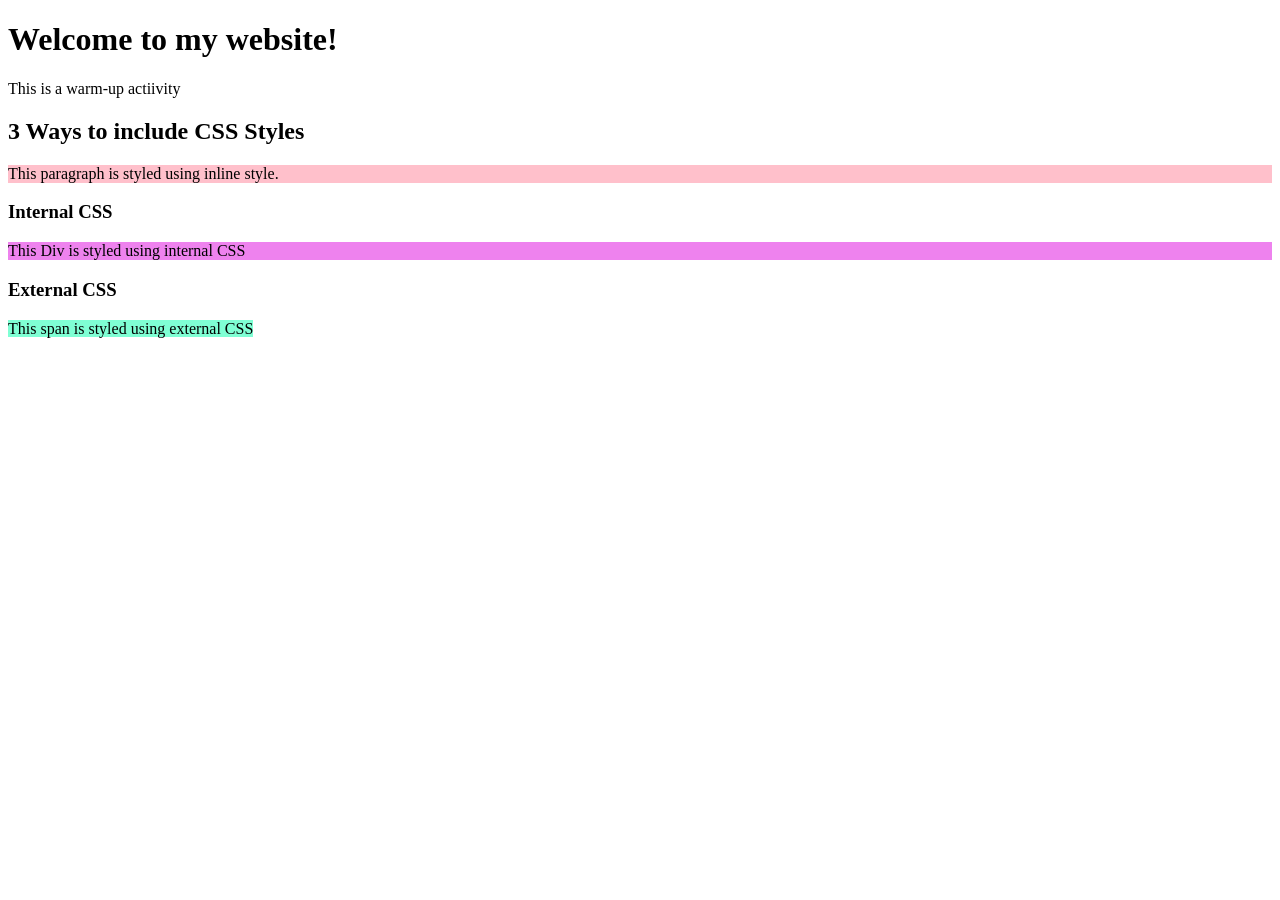
<file: CSS/index.html>
<!DOCTYPE html>
<html lang="en">
<head>
    <meta charset="UTF-8">
    <meta name="viewport" content="width=device-width, initial-scale=1.0">
    <title>CSS Basics</title>
    <style>
        div {
            background-color: violet;
        }
    </style>
    <link rel="stylesheet" href="./styles.css">
</head>
<body>
    <h1>Welcome to my website!</h1>
    <p>This is a warm-up actiivity</p> 
    
    <h2>3 Ways to include CSS Styles</h2>
    <p style="background-color: pink;">This paragraph is styled using inline style.</p>

    <h3>Internal CSS</h3>
    <div>This Div is styled using internal CSS</div>

    <h3>External CSS</h3>
    <span>This span is styled using external CSS</span>
</body>
</html>
</file>
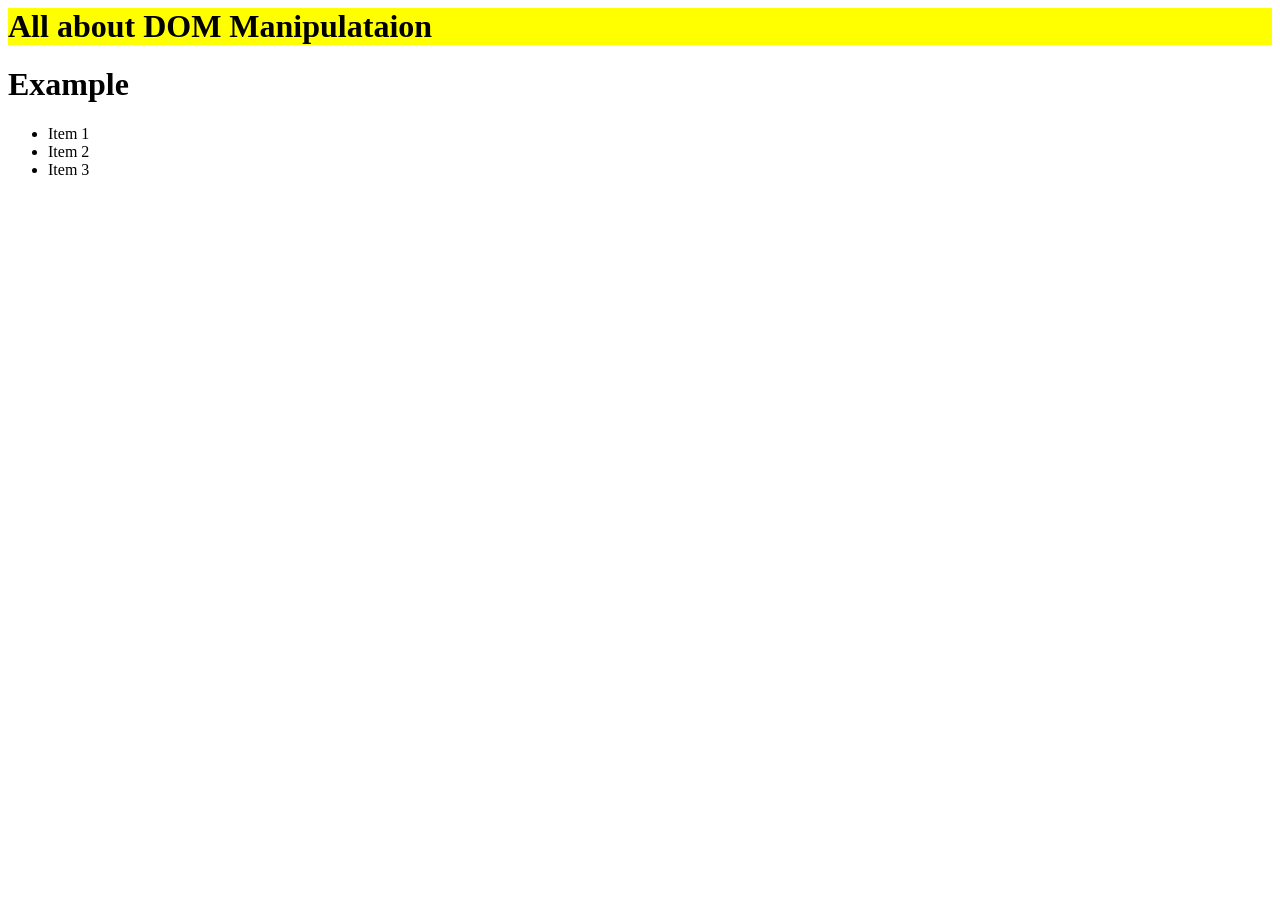
<file: DOM/index.html>
<html lang="en">
<head>
    <meta charset="UTF-8">
    <meta name="viewport" content="width=device-width, initial-scale=1.0">
    <title>DOM Manipulation</title>
    <style>
        .highlight {
            background-color: yellow;
        }
    </style>
</head>
<body>
    <h1 class="heading1" id="heading">Welcome to DOM Manipulation</h1>
    
    <h1>Example</h1>
    <ul id="list">
        <li >Item 1</li>
        <li>Item 2</li>
        <li>Item 3</li>
    </ul>


    <script src="./app.js"></script>
</body>
</html>
</file>
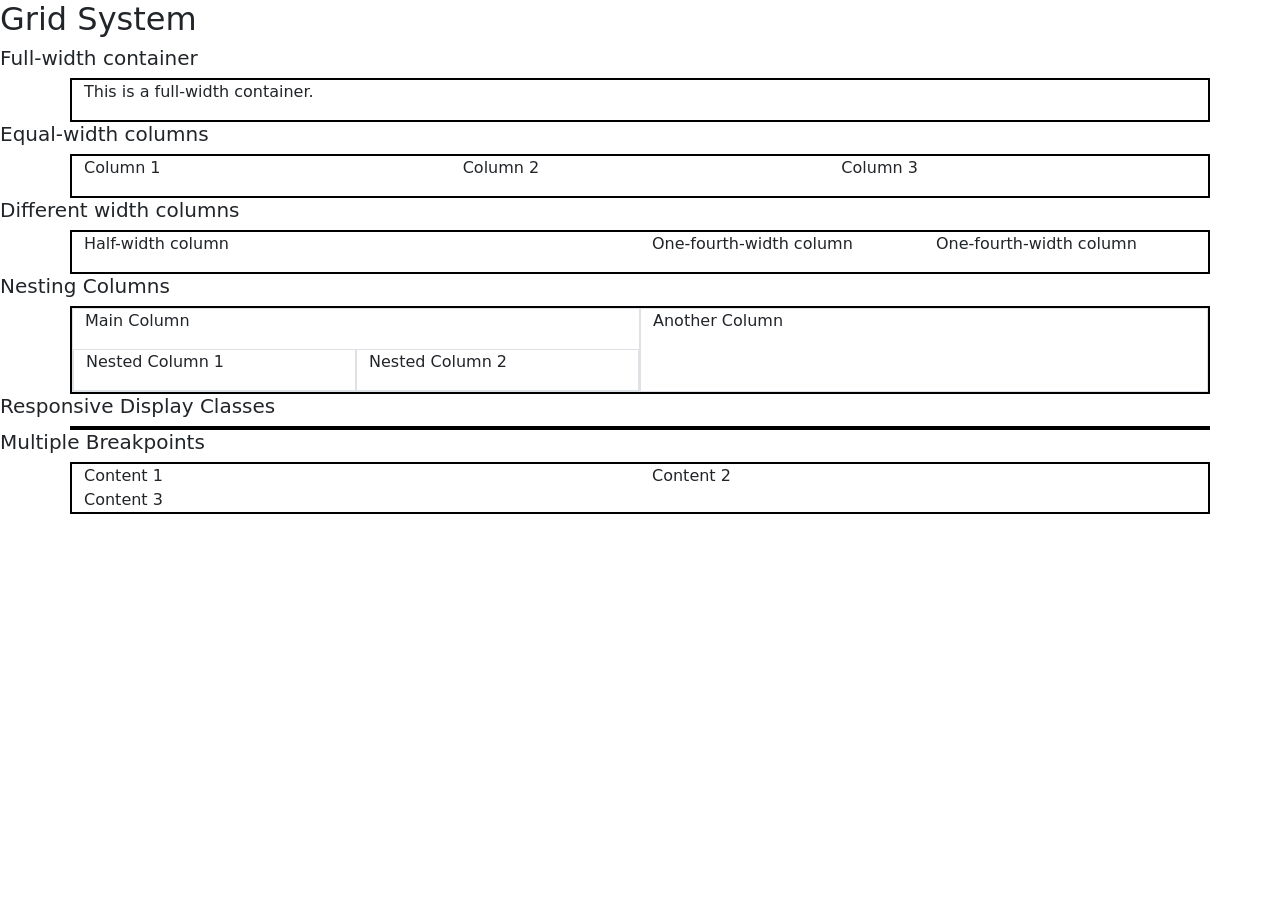
<file: Bootstrap/gridSystem.html>
<!DOCTYPE html>
<html lang="en">
<head>
    <title>Bootstrap Grid System</title>
    <style>

        .container {
            border: 2px black solid;
        }
    </style>
    <link href="https://cdn.jsdelivr.net/npm/bootstrap@5.3.2/dist/css/bootstrap.min.css" rel="stylesheet" integrity="sha384-T3c6CoIi6uLrA9TneNEoa7RxnatzjcDSCmG1MXxSR1GAsXEV/Dwwykc2MPK8M2HN" crossorigin="anonymous">
</head>
<body>
    <h2>Grid System</h2>

    <h5>Full-width container</h5>
    <div class="container">
        <div>
            <div>
                <p>This is a full-width container.</p>
            </div>
        </div>
    </div>

    <h5>Equal-width columns</h5>
    <div class="container">
        <div class="row">
            <div class="col">
                <p>Column 1</p>
            </div>
            <div class="col">
                <p>Column 2</p>
            </div>
            <div class="col">
                <p>Column 3</p>
            </div>
        </div>
    </div>

    <h5>Different width columns</h5>
    <div class="container">
        <div class="row">
            <div class="col-6">
                <p>Half-width column</p>
            </div>
            <div class="col-3">
                <p>One-fourth-width column</p>
            </div>
            <div class="col-3">
                <p>One-fourth-width column</p>
            </div>
        </div>
    </div>

    <h5>Nesting Columns</h5>
    <div class="container">
        <div class="row">
            <div class="col-6 border">
                <p>Main Column</p>
                <div class="row">
                    <div class="col border">
                        <p>Nested Column 1</p>
                    </div>
                    <div class="col border">
                        <p>Nested Column 2</p>
                    </div>
                </div>
            </div>
            <div class="col-6 border">
                <p>Another Column</p>
            </div>
        </div>
    </div>

    <h5>Responsive Display Classes</h5>
    <div class="container">
        <div class="row">
            <div class="d-none d-sm-block d-md-none">Visible Only in Small Screens</div>
            <div class="d-none d-md-block d-lg-none">Visible Only in Medium Screens</div>
            <div class="d-none d-lg-block d-xl-none">Visible Only in Large Screens</div>
        </div>
    </div>

    <h5>Multiple Breakpoints</h5>
    <div class="container">
        <div class="row">
            <div class="col-sm-12 col-md-6">Content 1</div>
            <div class="col-sm-12 col-md-6">Content 2</div>
            <div class="col-sm-12 col-md-6">Content 3</div>
        </div>
    </div>
    <script src="https://cdn.jsdelivr.net/npm/bootstrap@5.3.2/dist/js/bootstrap.bundle.min.js" integrity="sha384-C6RzsynM9kWDrMNeT87bh95OGNyZPhcTNXj1NW7RuBCsyN/o0jlpcV8Qyq46cDfL" crossorigin="anonymous"></script>

</body>
</html>
</file>
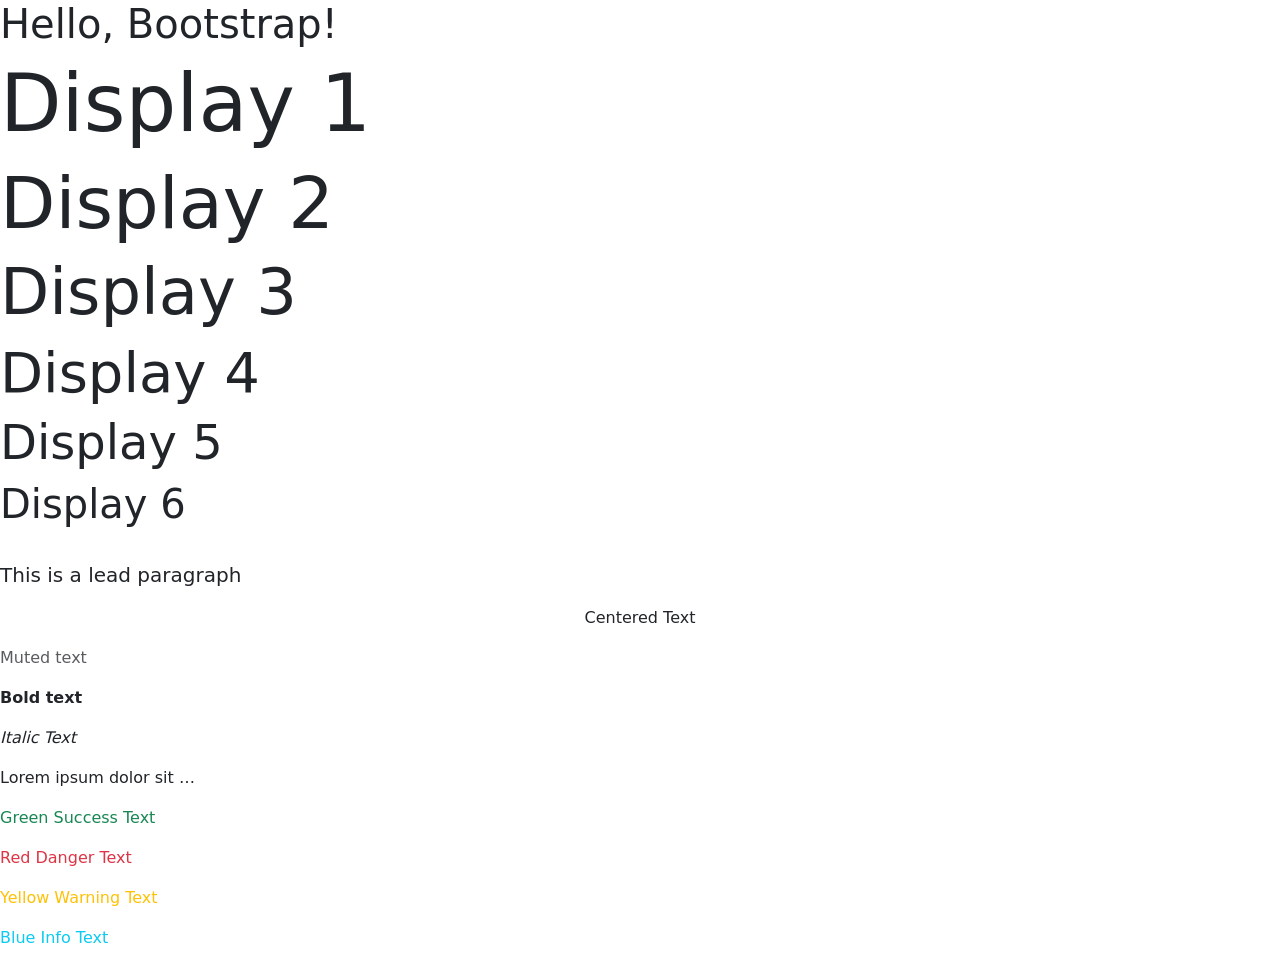
<file: Bootstrap/typography.html>
<!DOCTYPE html>
<html lang="en">
<head>
    <title>Bootstrap Typography</title>
    <link href="https://cdn.jsdelivr.net/npm/bootstrap@5.3.2/dist/css/bootstrap.min.css" rel="stylesheet" integrity="sha384-T3c6CoIi6uLrA9TneNEoa7RxnatzjcDSCmG1MXxSR1GAsXEV/Dwwykc2MPK8M2HN" crossorigin="anonymous">
</head>
<body>
    <h1>Hello, Bootstrap!</h1>

    <h1 class="display-1">Display 1</h1>
    <h1 class="display-2">Display 2</h1>
    <h1 class="display-3">Display 3</h1>
    <h1 class="display-4">Display 4</h1>
    <h1 class="display-5">Display 5</h1>
    <h1 class="display-6">Display 6</h1>
    <br>

    <p class="lead">This is a lead paragraph</p>
    <p class="text-center">Centered Text</p>

    <p class="text-muted">Muted text</p>
    <p class="fw-bold">Bold text</p>
    <p class="fst-italic">Italic Text</p>

    <p class="text-truncate" style="max-width: 200px;">Lorem ipsum dolor sit amet consectetur adipisicing elit. Error quod atque perferendis necessitatibus nisi quo hic, repudiandae quia odit laborum sapiente nesciunt assumenda veritatis voluptatem natus beatae a facere culpa doloremque voluptatum harum deleniti ipsa eos! Libero dicta nostrum non?</p>

    <p class="text-success">Green Success Text</p>
    <p class="text-danger">Red Danger Text</p>
    <p class="text-warning">Yellow Warning Text</p>
    <p class="text-info">Blue Info Text</p>
    <script src="https://cdn.jsdelivr.net/npm/bootstrap@5.3.2/dist/js/bootstrap.bundle.min.js" integrity="sha384-C6RzsynM9kWDrMNeT87bh95OGNyZPhcTNXj1NW7RuBCsyN/o0jlpcV8Qyq46cDfL" crossorigin="anonymous"></script>
</body>
</html>
</file>
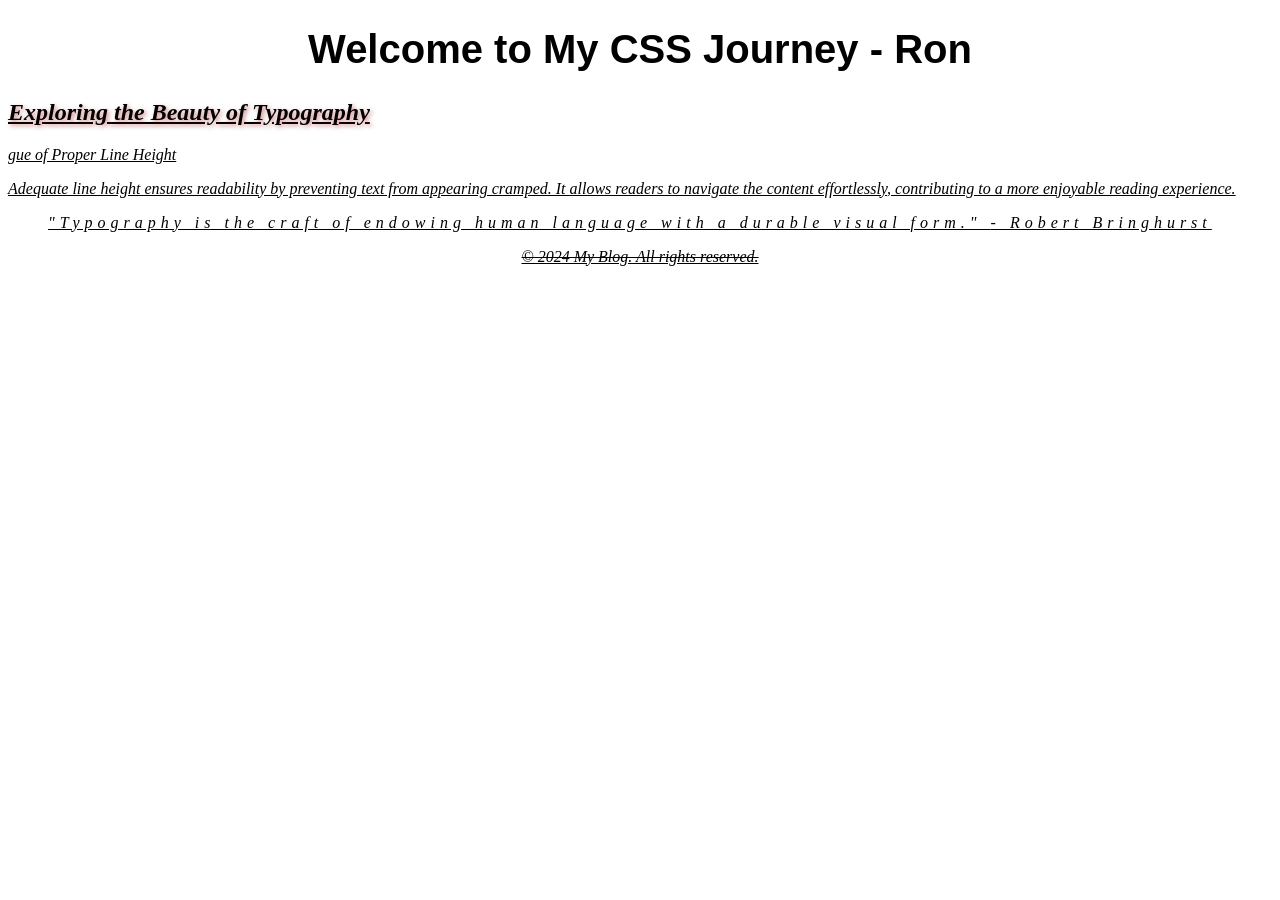
<file: CSS/activity.html>
<!DOCTYPE html>
<html lang="en">
<head>
    <meta charset="UTF-8">
    <meta name="viewport" content="width=device-width, initial-scale=1.0">
    <title>Typography Activity</title>
    <link rel="stylesheet" href="activity.css"> <!-- Assuming your CSS is in a file named "styles.css" -->
</head>
<body>

    <!-- Use any font style and size -->
    <header class="font-family-size bold center-align">
        <h1>Welcome to My CSS Journey - Ron</h1>
    </header>

    <article class="italic underline">
        <h2 class="text-shadow">Exploring the Beauty of Typography</h2>
        <p>
gue of Proper Line Height</h3>
        <p>
            Adequate line height ensures readability by preventing text from appearing cramped. It allows readers to
            navigate the content effortlessly, contributing to a more enjoyable reading experience.
        </p>
    </section>

    <blockquote class="letter-spacing">
        <p>
            "Typography is the craft of endowing human language with a durable visual form."
            <span>- Robert Bringhurst</span>
        </p>
    </blockquote>

    <footer class="center-align line-through">
        <p>&copy; 2024 My Blog. All rights reserved.</p>
    </footer>
    
</body>
</html>
</file>
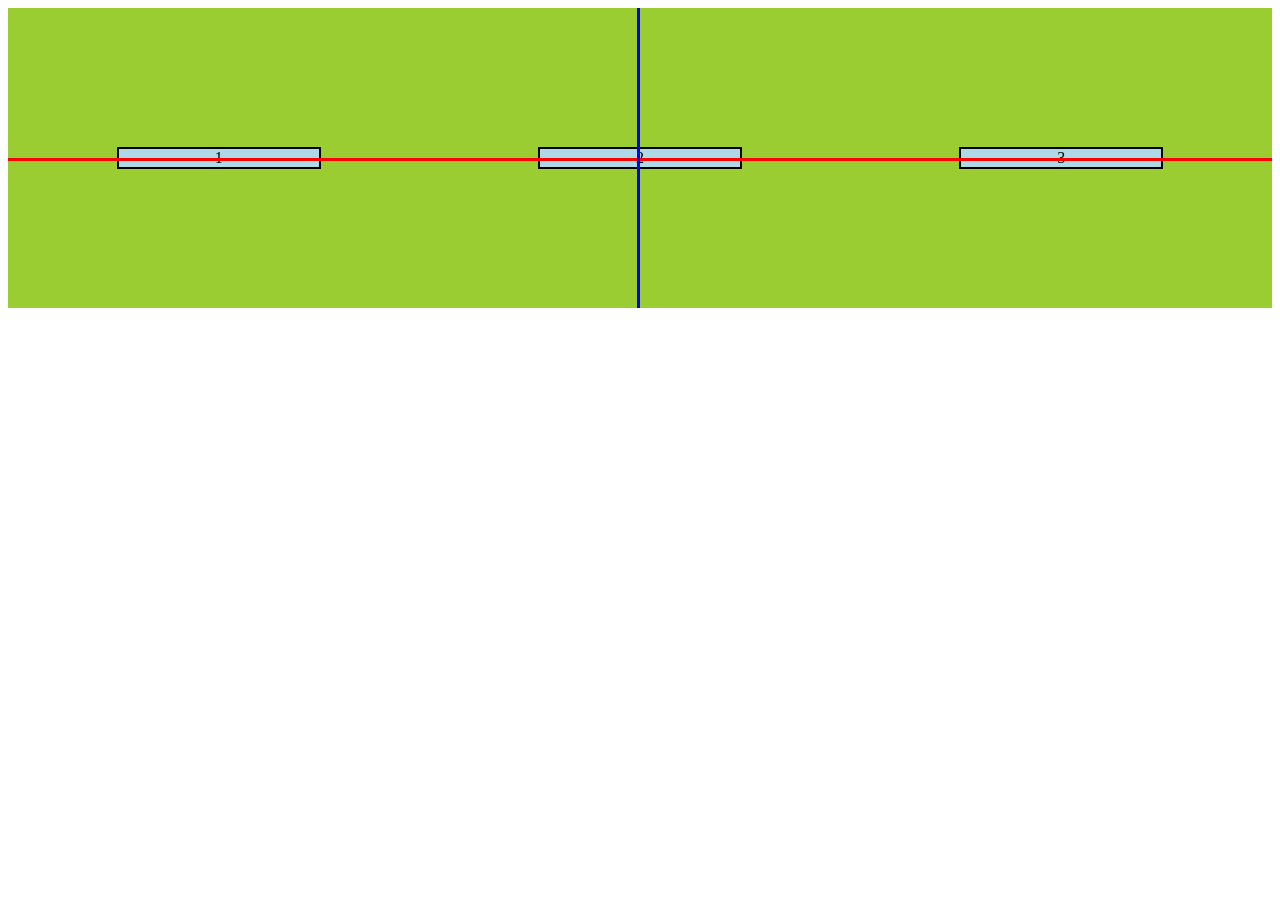
<file: CSS/flexbox.html>
<!DOCTYPE html>
<html lang="en">
<head>
    <link rel="stylesheet" href="flexbox.css">
    <title>Flexbox</title>
</head>
<body>


    <div class="container flexContainer">
        <div class="flexItems flexItem1">1</div>
        <div class="flexItems flexItem2">2</div>
        <div class="flexItems flexItem3">3</div>
       
 	  <!-- the axes are for discussion purposes only -->
        <div class="axis main-axis"></div>
        <div class="axis cross-axis"></div>
    </div>
</body>
</html>
</file>
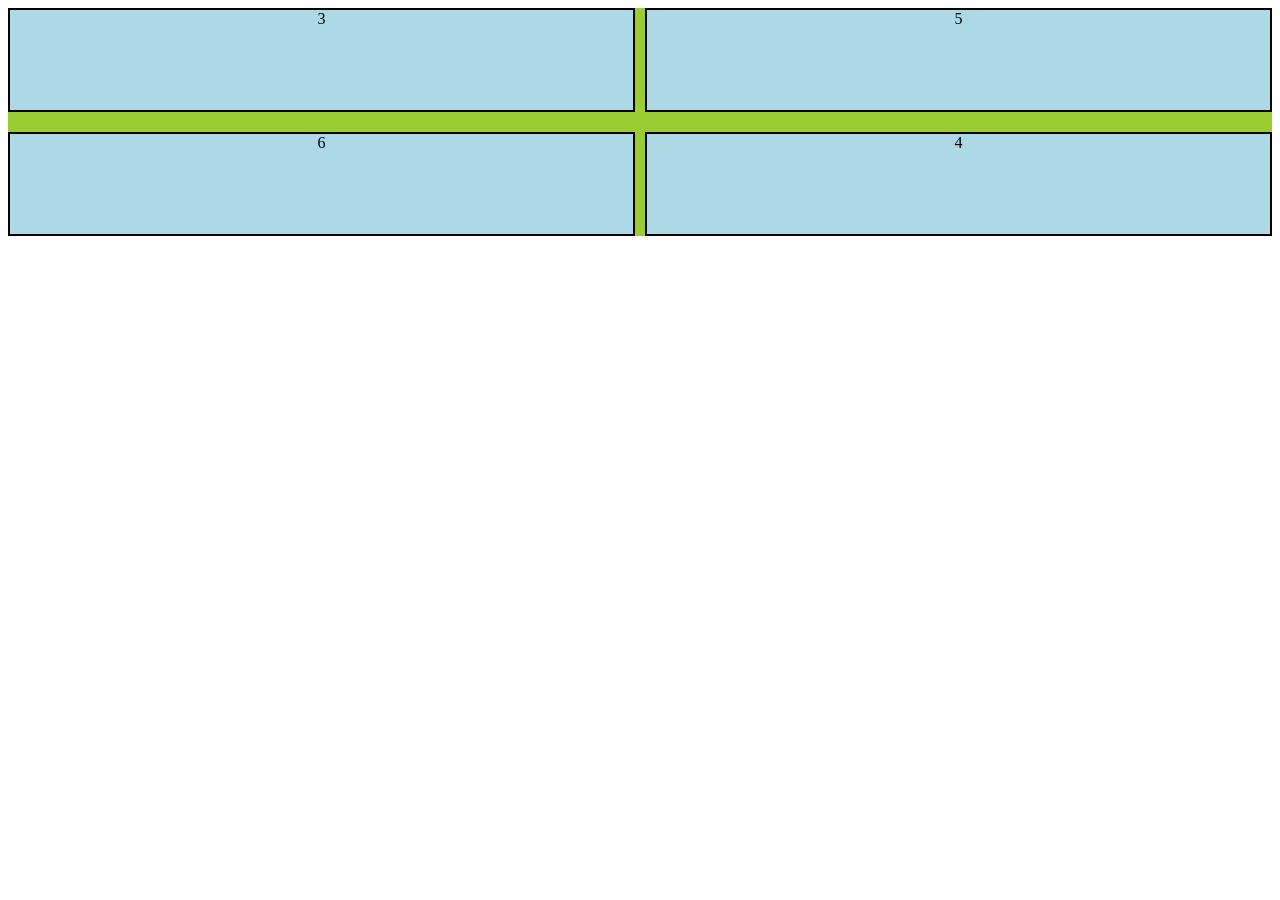
<file: CSS/grid.html>
<!DOCTYPE html>
<html lang="en">
<head>
    <link rel="stylesheet" href="grid.css">
    <title>Grid</title>
</head>
<body>
    <div class="container gridContainer">
        <div class="gridItem gridItem1">1</div>
        <div class="gridItem gridItem2">2</div>
        <div class="gridItem gridItem3">3</div>
        <div class="gridItem gridItem4">4</div>
        <div class="gridItem gridItem5">5</div>
        <div class="gridItem gridItem6">6</div>  
    </div>
   
</body>
</html>
</file>
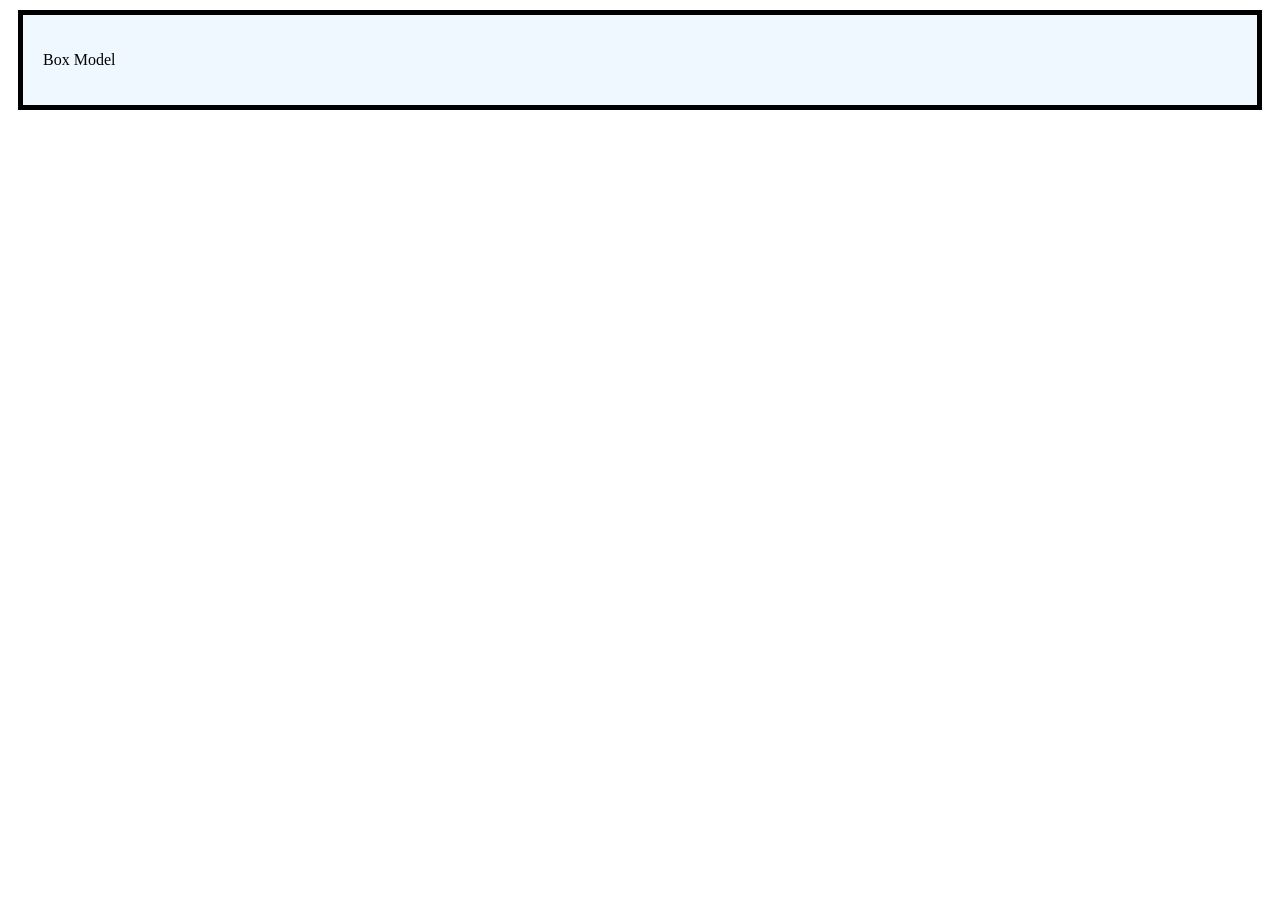
<file: CSS/layout.html>
<html lang="en">
<head>
    <meta charset="UTF-8">
    <meta name="viewport" content="width=device-width, initial-scale=1.0">
    <title>Document</title>
    <link rel="stylesheet" href="./layout.css">
</head>
<body>
    <div class="boxModel">
        <p>Box Model</p>
        
    </div>

</body>
</html>
</file>
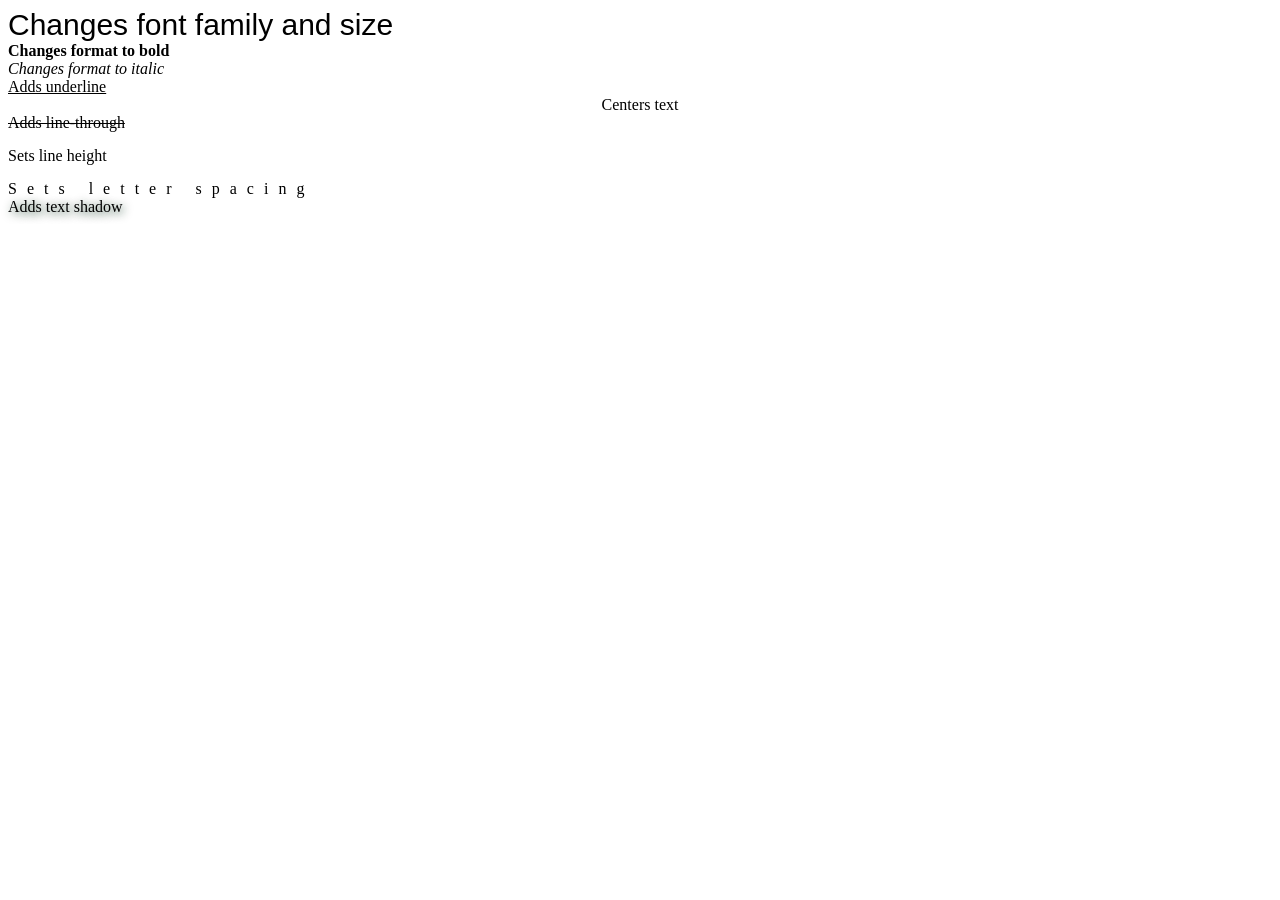
<file: CSS/typography.html>
<!DOCTYPE html>
<html lang="en">
<head>
  <meta charset="UTF-8">
  <title>CSS Properties Teaching Example</title>
  <link rel="stylesheet" href="./typography.css">
</head>
<body>
  <div class="font-family-size">Changes font family and size</div>
  <div class="bold">Changes format to bold</div>
  <div class="italic">Changes format to italic</div>
  <div class="underline">Adds underline</div>
  <div class="center-align">Centers text</div>
  <div class="line-through">Adds line-through</div>
  <div class="line-height">Sets line height</div>
  <div class="letter-spacing">Sets letter spacing</div>
  <div class="text-shadow">Adds text shadow</div>
</body>
</html>
</file>
<file: CSS/styles.css>
span {
    background-color: aquamarine;
}
</file>
<file: CSS/activity.css>
.font-family-size {
    font-family: Arial, Helvetica, sans-serif;
    font-size: 20px;
  }
  
  .bold {
    font-weight: bold;
  }
  
  .italic {
    font-style: italic;
  }
  
  .underline {
    text-decoration: underline;
  }
  
  .center-align {
    text-align: center;
  }
  
  .line-through {
    text-decoration: line-through;
  }
  
  .line-height {
    line-height: 1.6; /* Adjust as needed */
  }
  
  .letter-spacing {
    letter-spacing: 5px; /* Adjust as needed */
  }
  
  .text-shadow {
    text-shadow: 2px 2px 4px rgba(168, 19, 19, 0.5);
  }
  
  /* Add any additional styles as needed */
</file>
<file: CSS/flexbox.css>
.flexItems {
    width: 200px;
    margin: 10px;
    border: 2px black solid;
    background-color: lightblue;
    text-align: center;
    margin: auto;
   
}
.cross-axis {
    position: absolute;
    right: 50%;
    height: 1080px;
    width: 3px;
    background-color: blue;


}

.main-axis {
    position: absolute;
    top: 50%;
    height: 3px;
    width: 2160px;
    background-color: red;
}


.container {
    height: 300px;
    background-color: yellowgreen;
    position: relative;
    overflow: hidden;
}

.flexContainer {
    display: flex;
}
</file>
<file: CSS/grid.css>
.gridItem {
    min-width: 20px;
    border: 2px black solid;
    background-color: lightblue;
    text-align: center;
    justify-content: center;
    min-height: 100px;
}


.container {
    background-color: yellowgreen;
}

.gridContainer {
    display: grid;
    /* grid-template-columns: auto auto auto; */
    /* grid-template-rows: 150px 200px 300px; */
    /* grid-template: 200px 200px 200px/ auto auto auto; */
    grid-template-areas: 
        'header header . .  .'
        'side . . .'
        'side . . .';
    /* align-items: center; */
    column-gap: 10px;
    row-gap: 20px;
}

.gridItem2 {
    grid-area: header;
}

.gridItem1 {
    grid-area: header;
}

.gridItem4 {
    grid-area: side;
}
</file>
<file: CSS/layout.css>
.boxModel {
    background-color: aliceblue;
    border: 5px solid #000;
    margin: 10px;
    padding: 20px;
}
</file>
<file: CSS/typography.css>
.font-family-size {
    font-family: Arial, Helvetica, sans-serif;
    font-size: 30px;
}

.bold {
    font-weight: bold;
}

.italic {
    font-style: italic;
}

.underline {
    text-decoration: underline;
}

.center-align {
    text-align: center;
}

.line-through {
    text-decoration: line-through;
}

.line-height {
    line-height: 3;
}


.letter-spacing {
    letter-spacing: 10px;
}


.text-shadow {
    text-shadow: 2px 2px 10px rgba(8, 51, 26, 0.9);
}
</file>
